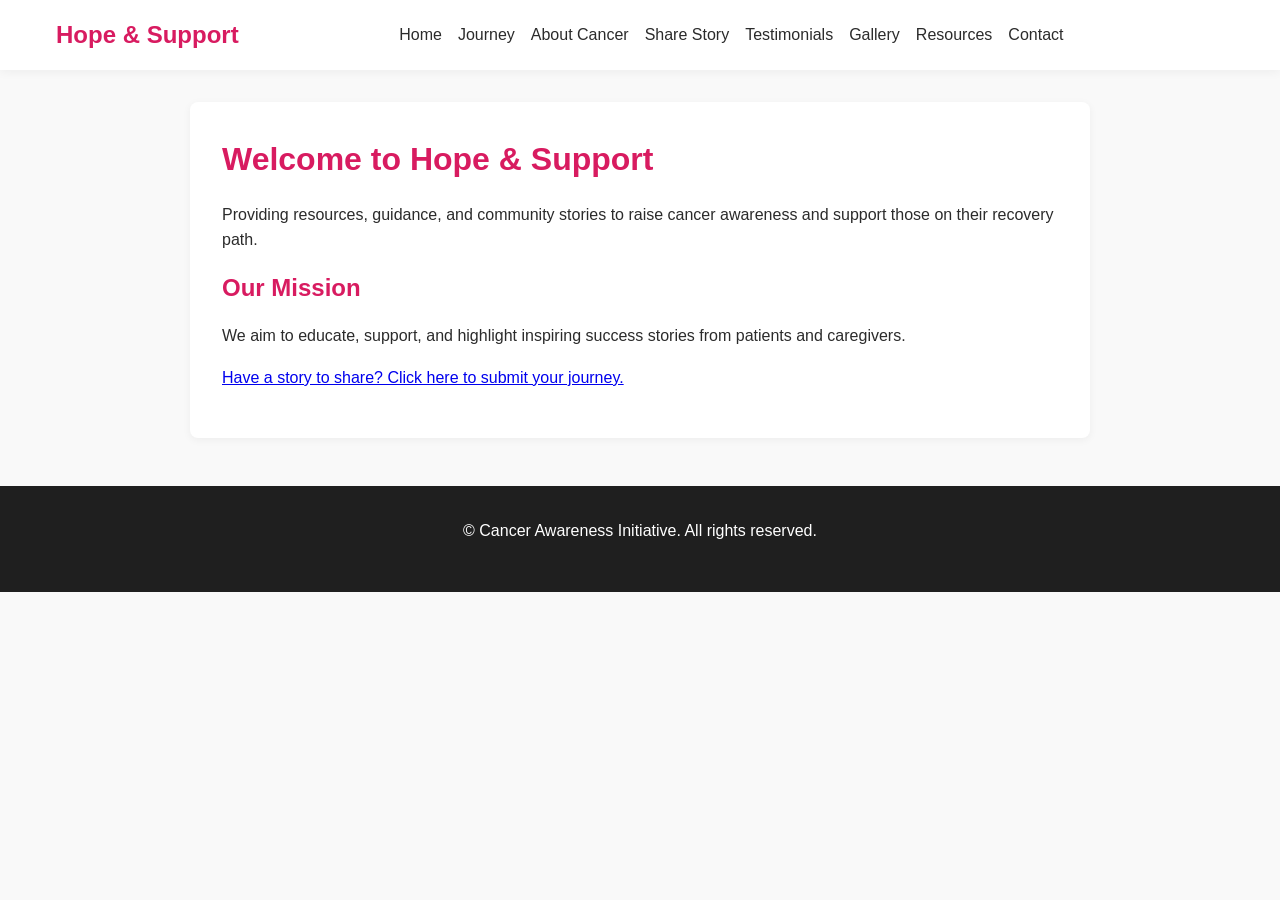
<file: index.html>
<!DOCTYPE html>
<html lang="en">
<head>
  <meta charset="UTF-8">
  <meta name="viewport" content="width=device-width, initial-scale=1.0">
  <title>Cancer Awareness & Hope</title>
  <link rel="icon" type="image/svg+xml" href="favicon.svg">
  <link rel="stylesheet" href="css/style.css">
</head>
<body>

  <header>
    <div class="header-container">
      <div class="logo"><a href="./">Hope & Support</a></div>
      <nav>
        <ul>
          <li><a href="./">Home</a></li>
          <li><a href="journey/">Journey</a></li>
          <li><a href="about-cancer/">About Cancer</a></li>
          <li><a href="success-story/">Share Story</a></li>
          <li><a href="testimonials/">Testimonials</a></li>
          <li><a href="gallery/">Gallery</a></li>
          <li><a href="resources/">Resources</a></li>
          <li><a href="contact/">Contact</a></li>
        </ul>
      </nav>
      <div id="google_translate_element"></div>
    </div>
  </header>

  <main class="container">
    <h1>Welcome to Hope & Support</h1>
    <p>Providing resources, guidance, and community stories to raise cancer awareness and support those on their recovery path.</p>
    
    <h2>Our Mission</h2>
    <p>We aim to educate, support, and highlight inspiring success stories from patients and caregivers.</p>
    <p><a href="success-story/">Have a story to share? Click here to submit your journey.</a></p>
  </main>

  <footer>
    <p>&copy; Cancer Awareness Initiative. All rights reserved.</p>
  </footer>

  <script src="js/script.js"></script>
  <script src="//translate.google.com/translate_a/element.js?cb=googleTranslateElementInit"></script>
</body>
</html>
</file>
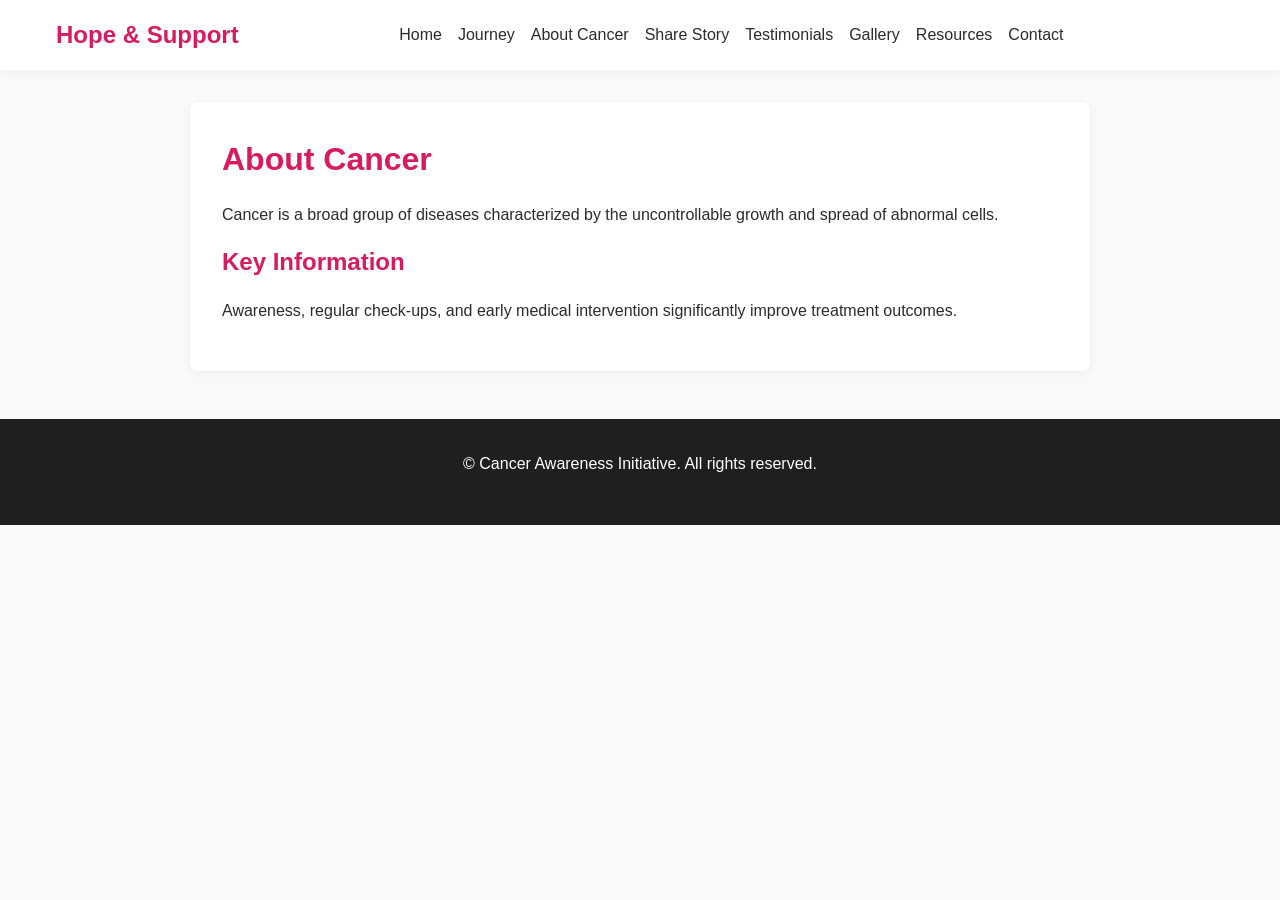
<file: about-cancer/index.html>
<!DOCTYPE html>
<html lang="en">
<head>
  <meta charset="UTF-8">
  <meta name="viewport" content="width=device-width, initial-scale=1.0">
  <title>About Cancer - Information & Types</title>
  <link rel="icon" type="image/svg+xml" href="../favicon.svg">
  <link rel="stylesheet" href="../css/style.css">
</head>
<body>

  <header>
    <div class="header-container">
      <div class="logo"><a href="../">Hope & Support</a></div>
      <nav>
        <ul>
          <li><a href="../">Home</a></li>
          <li><a href="../journey/">Journey</a></li>
          <li><a href="../about-cancer/">About Cancer</a></li>
          <li><a href="../success-story/">Share Story</a></li>
          <li><a href="../testimonials/">Testimonials</a></li>
          <li><a href="../gallery/">Gallery</a></li>
          <li><a href="../resources/">Resources</a></li>
          <li><a href="../contact/">Contact</a></li>
        </ul>
      </nav>
      <div id="google_translate_element"></div>
    </div>
  </header>

  <main class="container">
    <h1>About Cancer</h1>
    <p>Cancer is a broad group of diseases characterized by the uncontrollable growth and spread of abnormal cells.</p>
    
    <h2>Key Information</h2>
    <p>Awareness, regular check-ups, and early medical intervention significantly improve treatment outcomes.</p>
  </main>

  <footer>
    <p>&copy; Cancer Awareness Initiative. All rights reserved.</p>
  </footer>

  <script src="../js/script.js"></script>
  <script src="//translate.google.com/translate_a/element.js?cb=googleTranslateElementInit"></script>
</body>
</html>
</file>
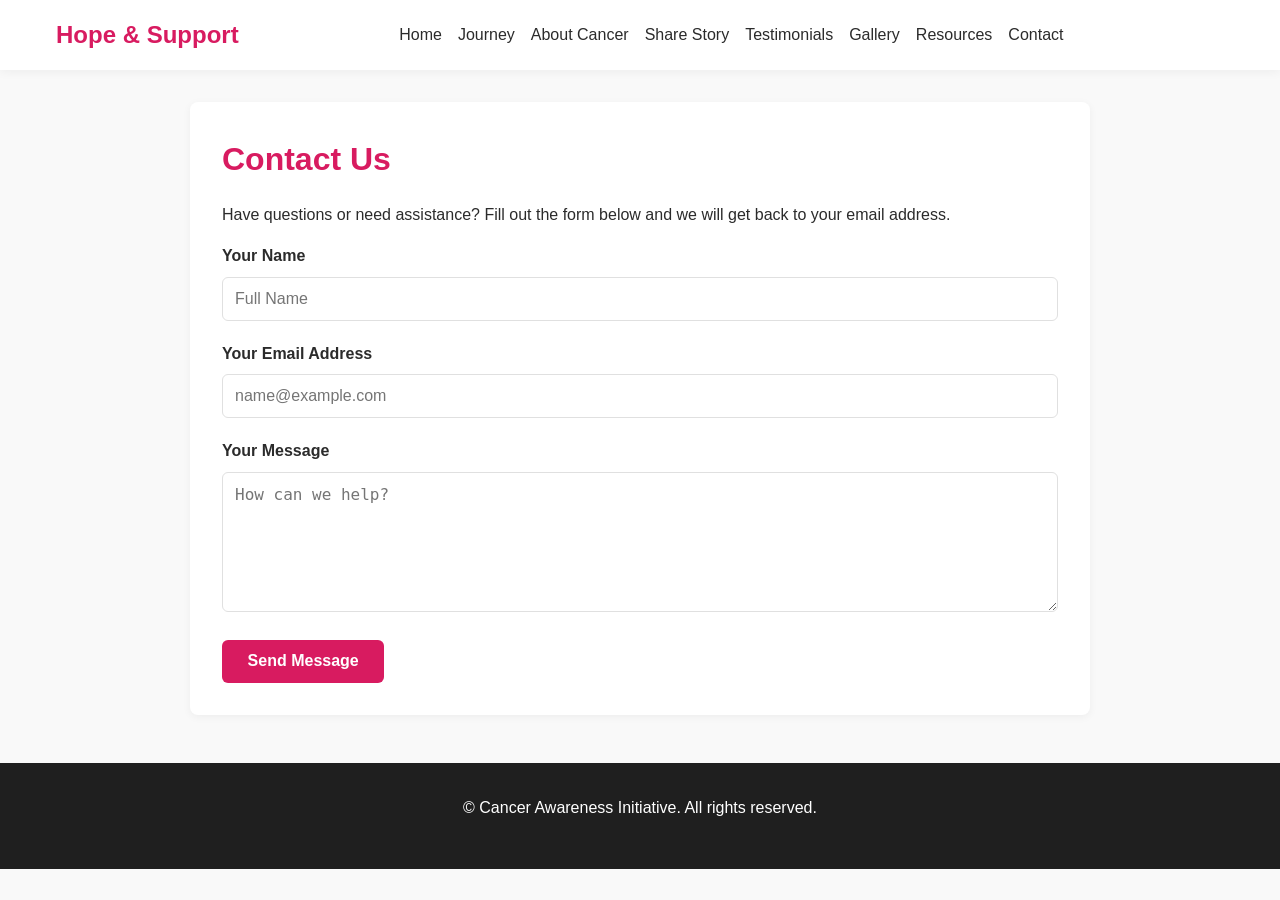
<file: contact/index.html>
<!DOCTYPE html>
<html lang="en">
<head>
  <meta charset="UTF-8">
  <meta name="viewport" content="width=device-width, initial-scale=1.0">
  <title>Contact Us - Cancer Awareness</title>
  <link rel="icon" type="image/svg+xml" href="../favicon.svg">
  <link rel="stylesheet" href="../css/style.css">
</head>
<body>

  <header>
    <div class="header-container">
      <div class="logo"><a href="../">Hope & Support</a></div>
      <nav>
        <ul>
          <li><a href="../">Home</a></li>
          <li><a href="../journey/">Journey</a></li>
          <li><a href="../about-cancer/">About Cancer</a></li>
          <li><a href="../success-story/">Share Story</a></li>
          <li><a href="../testimonials/">Testimonials</a></li>
          <li><a href="../gallery/">Gallery</a></li>
          <li><a href="../resources/">Resources</a></li>
          <li><a href="../contact/">Contact</a></li>
        </ul>
      </nav>
      <div id="google_translate_element"></div>
    </div>
  </header>

  <main class="container">
    <h1>Contact Us</h1>
    <p>Have questions or need assistance? Fill out the form below and we will get back to your email address.</p>

    <!-- Updated Formspree Endpoint -->
    <form action="https://formspree.io/f/xkjnkvjy" method="POST">
      <input type="hidden" name="_subject" value="New Direct Message from Contact Form">

      <div class="form-group">
        <label for="name">Your Name</label>
        <input type="text" id="name" name="name" required placeholder="Full Name">
      </div>

      <div class="form-group">
        <label for="email">Your Email Address</label>
        <input type="email" id="email" name="email" required placeholder="name@example.com">
      </div>

      <div class="form-group">
        <label for="message">Your Message</label>
        <textarea id="message" name="message" rows="6" required placeholder="How can we help?"></textarea>
      </div>

      <button type="submit">Send Message</button>
    </form>
  </main>

  <footer>
    <p>&copy; Cancer Awareness Initiative. All rights reserved.</p>
  </footer>

  <script src="../js/script.js"></script>
  <script src="//translate.google.com/translate_a/element.js?cb=googleTranslateElementInit"></script>
</body>
</html>
</file>
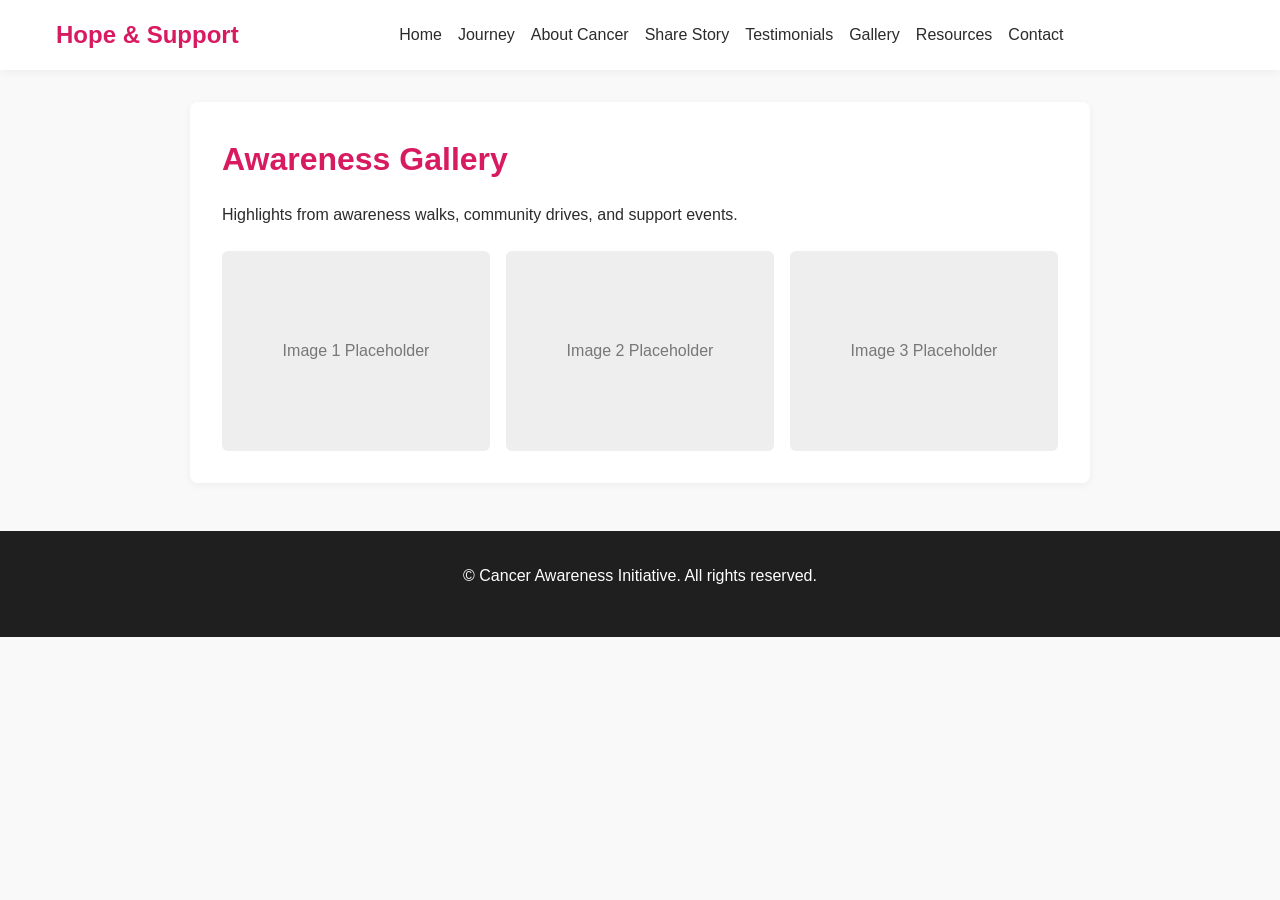
<file: gallery/index.html>
<!DOCTYPE html>
<html lang="en">
<head>
  <meta charset="UTF-8">
  <meta name="viewport" content="width=device-width, initial-scale=1.0">
  <title>Gallery - Cancer Awareness</title>
  <link rel="icon" type="image/svg+xml" href="../favicon.svg">
  <link rel="stylesheet" href="../css/style.css">
</head>
<body>

  <header>
    <div class="header-container">
      <div class="logo"><a href="../">Hope & Support</a></div>
      <nav>
        <ul>
          <li><a href="../">Home</a></li>
          <li><a href="../journey/">Journey</a></li>
          <li><a href="../about-cancer/">About Cancer</a></li>
          <li><a href="../success-story/">Share Story</a></li>
          <li><a href="../testimonials/">Testimonials</a></li>
          <li><a href="../gallery/">Gallery</a></li>
          <li><a href="../resources/">Resources</a></li>
          <li><a href="../contact/">Contact</a></li>
        </ul>
      </nav>
      <div id="google_translate_element"></div>
    </div>
  </header>

  <main class="container">
    <h1>Awareness Gallery</h1>
    <p>Highlights from awareness walks, community drives, and support events.</p>

    <div class="gallery-grid">
      <div class="gallery-item">Image 1 Placeholder</div>
      <div class="gallery-item">Image 2 Placeholder</div>
      <div class="gallery-item">Image 3 Placeholder</div>
    </div>
  </main>

  <footer>
    <p>&copy; Cancer Awareness Initiative. All rights reserved.</p>
  </footer>

  <script src="../js/script.js"></script>
  <script src="//translate.google.com/translate_a/element.js?cb=googleTranslateElementInit"></script>
</body>
</html>
</file>
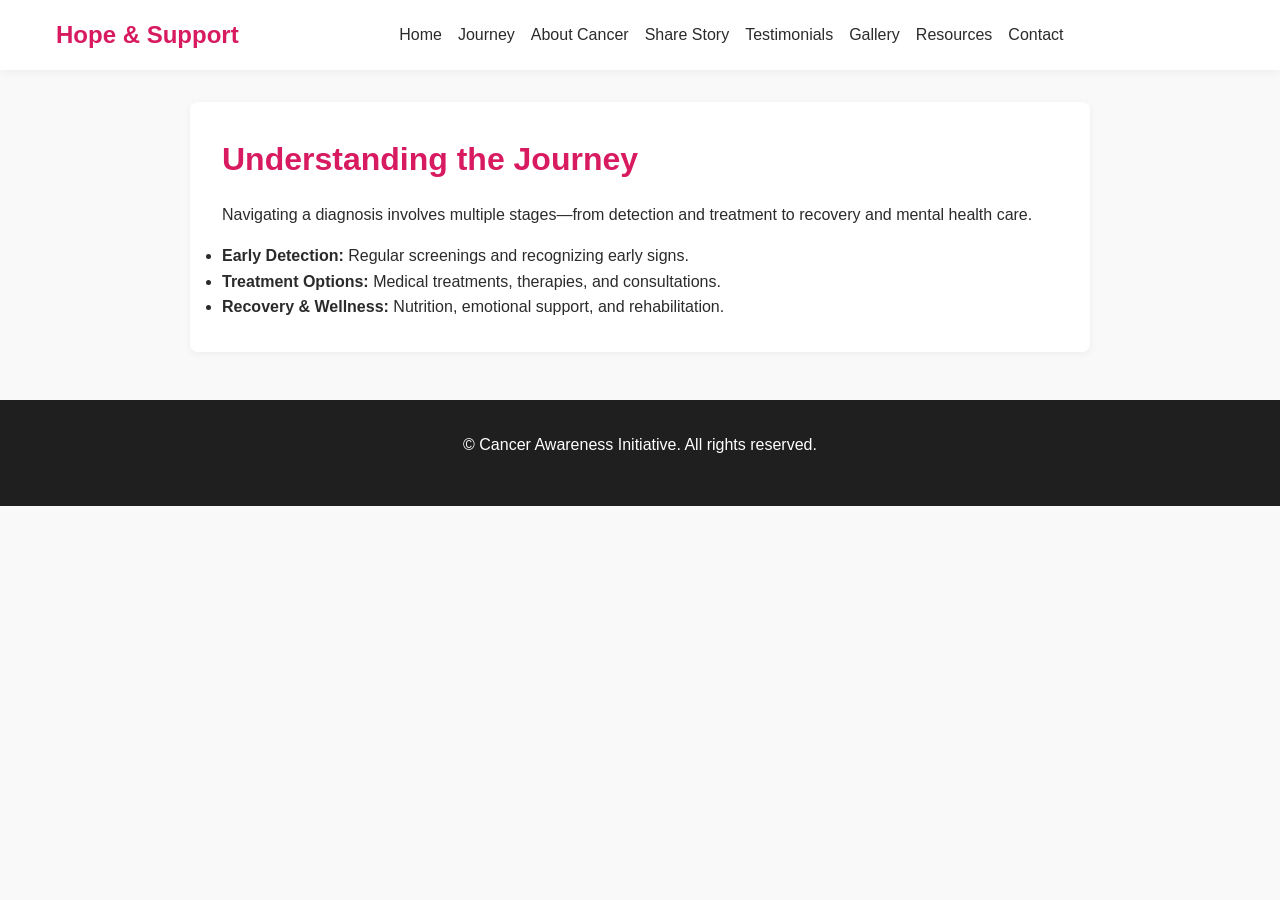
<file: journey/index.html>
<!DOCTYPE html>
<html lang="en">
<head>
  <meta charset="UTF-8">
  <meta name="viewport" content="width=device-width, initial-scale=1.0">
  <title>The Journey - Cancer Awareness</title>
  <link rel="icon" type="image/svg+xml" href="../favicon.svg">
  <link rel="stylesheet" href="../css/style.css">
</head>
<body>

  <header>
    <div class="header-container">
      <div class="logo"><a href="../">Hope & Support</a></div>
      <nav>
        <ul>
          <li><a href="../">Home</a></li>
          <li><a href="../journey/">Journey</a></li>
          <li><a href="../about-cancer/">About Cancer</a></li>
          <li><a href="../success-story/">Share Story</a></li>
          <li><a href="../testimonials/">Testimonials</a></li>
          <li><a href="../gallery/">Gallery</a></li>
          <li><a href="../resources/">Resources</a></li>
          <li><a href="../contact/">Contact</a></li>
        </ul>
      </nav>
      <div id="google_translate_element"></div>
    </div>
  </header>

  <main class="container">
    <h1>Understanding the Journey</h1>
    <p>Navigating a diagnosis involves multiple stages—from detection and treatment to recovery and mental health care.</p>
    <ul>
      <li><strong>Early Detection:</strong> Regular screenings and recognizing early signs.</li>
      <li><strong>Treatment Options:</strong> Medical treatments, therapies, and consultations.</li>
      <li><strong>Recovery & Wellness:</strong> Nutrition, emotional support, and rehabilitation.</li>
    </ul>
  </main>

  <footer>
    <p>&copy; Cancer Awareness Initiative. All rights reserved.</p>
  </footer>

  <script src="../js/script.js"></script>
  <script src="//translate.google.com/translate_a/element.js?cb=googleTranslateElementInit"></script>
</body>
</html>
</file>
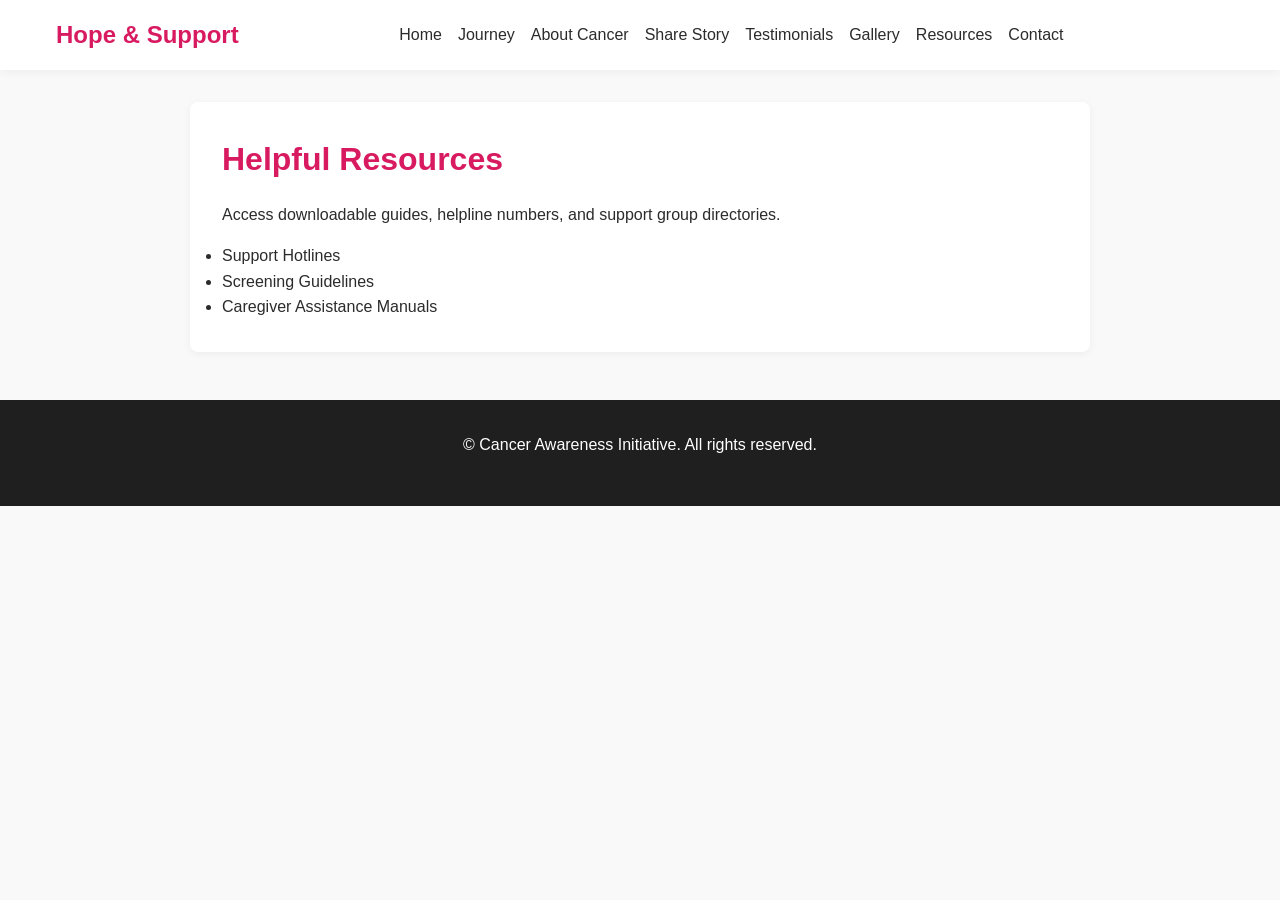
<file: resources/index.html>
<!DOCTYPE html>
<html lang="en">
<head>
  <meta charset="UTF-8">
  <meta name="viewport" content="width=device-width, initial-scale=1.0">
  <title>Resources & Support - Cancer Awareness</title>
  <link rel="icon" type="image/svg+xml" href="../favicon.svg">
  <link rel="stylesheet" href="../css/style.css">
</head>
<body>

  <header>
    <div class="header-container">
      <div class="logo"><a href="../">Hope & Support</a></div>
      <nav>
        <ul>
          <li><a href="../">Home</a></li>
          <li><a href="../journey/">Journey</a></li>
          <li><a href="../about-cancer/">About Cancer</a></li>
          <li><a href="../success-story/">Share Story</a></li>
          <li><a href="../testimonials/">Testimonials</a></li>
          <li><a href="../gallery/">Gallery</a></li>
          <li><a href="../resources/">Resources</a></li>
          <li><a href="../contact/">Contact</a></li>
        </ul>
      </nav>
      <div id="google_translate_element"></div>
    </div>
  </header>

  <main class="container">
    <h1>Helpful Resources</h1>
    <p>Access downloadable guides, helpline numbers, and support group directories.</p>
    <ul>
      <li>Support Hotlines</li>
      <li>Screening Guidelines</li>
      <li>Caregiver Assistance Manuals</li>
    </ul>
  </main>

  <footer>
    <p>&copy; Cancer Awareness Initiative. All rights reserved.</p>
  </footer>

  <script src="../js/script.js"></script>
  <script src="//translate.google.com/translate_a/element.js?cb=googleTranslateElementInit"></script>
</body>
</html>
</file>
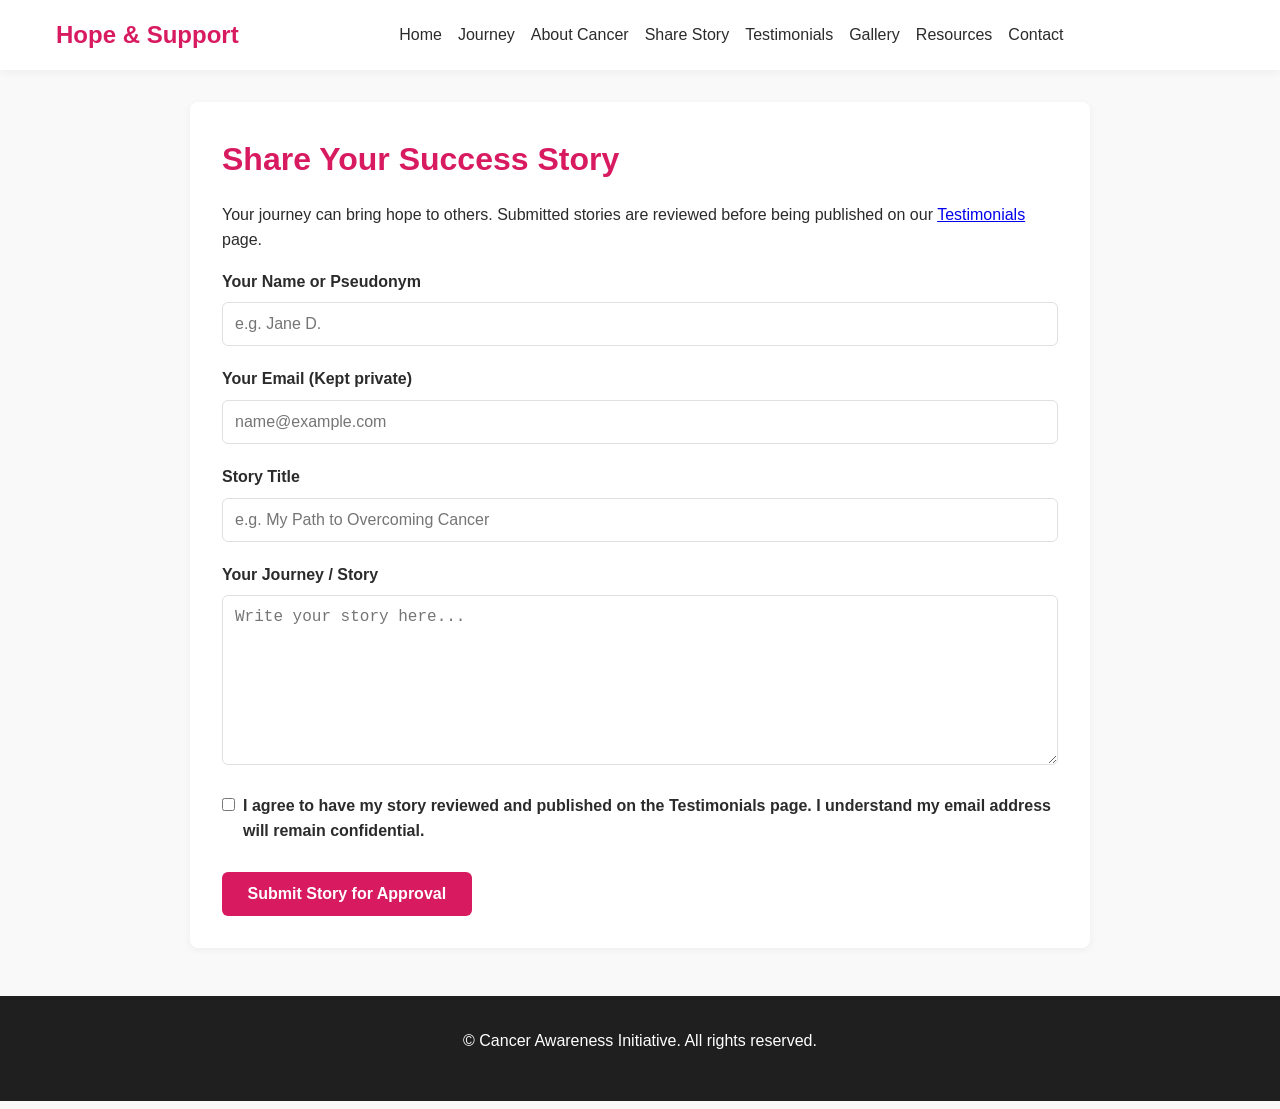
<file: success-story/index.html>
<!DOCTYPE html>
<html lang="en">
<head>
  <meta charset="UTF-8">
  <meta name="viewport" content="width=device-width, initial-scale=1.0">
  <title>Share Your Success Story - Cancer Awareness</title>
  <link rel="icon" type="image/svg+xml" href="../favicon.svg">
  <link rel="stylesheet" href="../css/style.css">
</head>
<body>

  <header>
    <div class="header-container">
      <div class="logo"><a href="../">Hope & Support</a></div>
      <nav>
        <ul>
          <li><a href="../">Home</a></li>
          <li><a href="../journey/">Journey</a></li>
          <li><a href="../about-cancer/">About Cancer</a></li>
          <li><a href="../success-story/">Share Story</a></li>
          <li><a href="../testimonials/">Testimonials</a></li>
          <li><a href="../gallery/">Gallery</a></li>
          <li><a href="../resources/">Resources</a></li>
          <li><a href="../contact/">Contact</a></li>
        </ul>
      </nav>
      <div id="google_translate_element"></div>
    </div>
  </header>

  <main class="container">
    <h1>Share Your Success Story</h1>
    <p>Your journey can bring hope to others. Submitted stories are reviewed before being published on our <a href="../testimonials/">Testimonials</a> page.</p>

    <!-- Updated Formspree Endpoint -->
    <form action="https://formspree.io/f/xkjnkvjy" method="POST">
      <input type="hidden" name="_subject" value="New Success Story Submission for Review">

      <div class="form-group">
        <label for="author_name">Your Name or Pseudonym</label>
        <input type="text" id="author_name" name="author_name" required placeholder="e.g. Jane D.">
      </div>

      <div class="form-group">
        <label for="email">Your Email (Kept private)</label>
        <input type="email" id="email" name="email" required placeholder="name@example.com">
      </div>

      <div class="form-group">
        <label for="story_title">Story Title</label>
        <input type="text" id="story_title" name="story_title" required placeholder="e.g. My Path to Overcoming Cancer">
      </div>

      <div class="form-group">
        <label for="story_body">Your Journey / Story</label>
        <textarea id="story_body" name="story_body" rows="8" required placeholder="Write your story here..."></textarea>
      </div>

      <!-- Privacy Consent Checkbox -->
      <div class="form-group checkbox-group">
        <input type="checkbox" id="privacy_consent" name="privacy_consent" value="Agreed" required>
        <label for="privacy_consent">
          I agree to have my story reviewed and published on the Testimonials page. I understand my email address will remain confidential.
        </label>
      </div>

      <button type="submit">Submit Story for Approval</button>
    </form>
  </main>

  <footer>
    <p>&copy; Cancer Awareness Initiative. All rights reserved.</p>
  </footer>

  <script src="../js/script.js"></script>
  <script src="//translate.google.com/translate_a/element.js?cb=googleTranslateElementInit"></script>
</body>
</html>
</file>
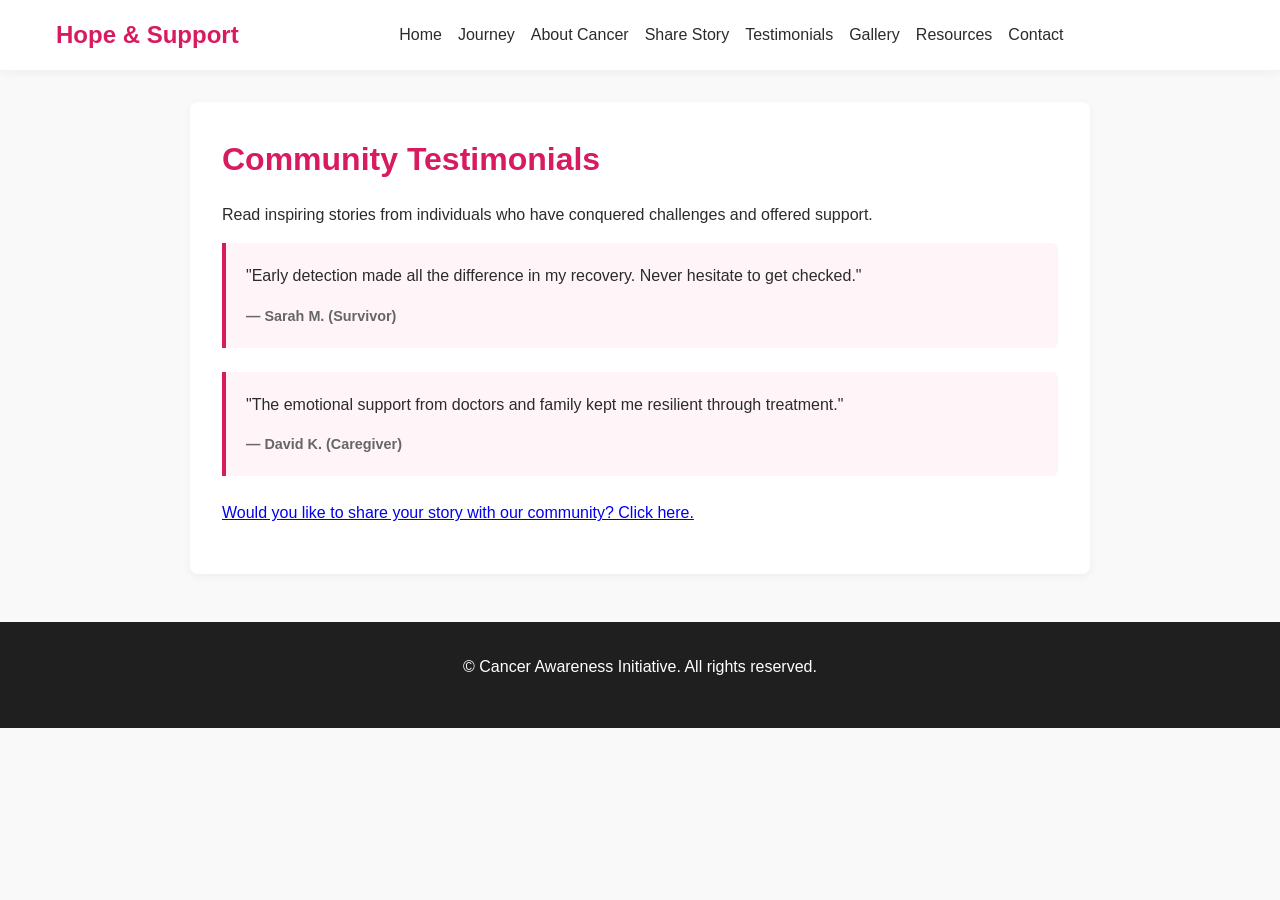
<file: testimonials/index.html>
<!DOCTYPE html>
<html lang="en">
<head>
  <meta charset="UTF-8">
  <meta name="viewport" content="width=device-width, initial-scale=1.0">
  <title>Testimonials & Stories - Cancer Awareness</title>
  <link rel="icon" type="image/svg+xml" href="../favicon.svg">
  <link rel="stylesheet" href="../css/style.css">
</head>
<body>

  <header>
    <div class="header-container">
      <div class="logo"><a href="../">Hope & Support</a></div>
      <nav>
        <ul>
          <li><a href="../">Home</a></li>
          <li><a href="../journey/">Journey</a></li>
          <li><a href="../about-cancer/">About Cancer</a></li>
          <li><a href="../success-story/">Share Story</a></li>
          <li><a href="../testimonials/">Testimonials</a></li>
          <li><a href="../gallery/">Gallery</a></li>
          <li><a href="../resources/">Resources</a></li>
          <li><a href="../contact/">Contact</a></li>
        </ul>
      </nav>
      <div id="google_translate_element"></div>
    </div>
  </header>

  <main class="container">
    <h1>Community Testimonials</h1>
    <p>Read inspiring stories from individuals who have conquered challenges and offered support.</p>

    <article class="testimonial-card">
      <p>"Early detection made all the difference in my recovery. Never hesitate to get checked."</p>
      <div class="testimonial-author">— Sarah M. (Survivor)</div>
    </article>

    <article class="testimonial-card">
      <p>"The emotional support from doctors and family kept me resilient through treatment."</p>
      <div class="testimonial-author">— David K. (Caregiver)</div>
    </article>

    <p><a href="../success-story/">Would you like to share your story with our community? Click here.</a></p>
  </main>

  <footer>
    <p>&copy; Cancer Awareness Initiative. All rights reserved.</p>
  </footer>

  <script src="../js/script.js"></script>
  <script src="//translate.google.com/translate_a/element.js?cb=googleTranslateElementInit"></script>
</body>
</html>
</file>
<file: css/style.css>
:root {
  --primary-color: #d81b60;
  --primary-dark: #ad1457;
  --text-color: #2b2b2b;
  --bg-light: #f9f9f9;
  --card-bg: #ffffff;
  --border-color: #e0e0e0;
}

* {
  box-sizing: border-box;
  margin: 0;
  padding: 0;
}

body {
  font-family: -apple-system, BlinkMacSystemFont, "Segoe UI", Roboto, Oxygen, Ubuntu, Cantarell, sans-serif;
  line-height: 1.6;
  color: var(--text-color);
  background-color: var(--bg-light);
}

/* Navigation & Header */
header {
  background-color: var(--card-bg);
  box-shadow: 0 2px 10px rgba(0, 0, 0, 0.05);
  position: sticky;
  top: 0;
  z-index: 1000;
}

.header-container {
  max-width: 1200px;
  margin: 0 auto;
  padding: 1rem;
  display: flex;
  justify-content: space-between;
  align-items: center;
  flex-wrap: wrap;
}

.logo a {
  font-size: 1.5rem;
  font-weight: 700;
  color: var(--primary-color);
  text-decoration: none;
}

nav ul {
  display: flex;
  list-style: none;
  gap: 1rem;
  flex-wrap: wrap;
}

nav a {
  text-decoration: none;
  color: var(--text-color);
  font-weight: 500;
}

nav a:hover {
  color: var(--primary-color);
}

/* Layout */
.container {
  max-width: 900px;
  margin: 2rem auto;
  padding: 2rem;
  background: var(--card-bg);
  border-radius: 8px;
  box-shadow: 0 2px 8px rgba(0, 0, 0, 0.05);
}

h1, h2 {
  color: var(--primary-color);
  margin-bottom: 1rem;
}

p {
  margin-bottom: 1rem;
}

/* Forms */
.form-group {
  margin-bottom: 1.25rem;
}

.form-group label {
  display: block;
  margin-bottom: 0.5rem;
  font-weight: 600;
}

.form-group input[type="text"],
.form-group input[type="email"],
.form-group textarea {
  width: 100%;
  padding: 0.75rem;
  border: 1px solid var(--border-color);
  border-radius: 6px;
  font-size: 1rem;
}

.checkbox-group {
  display: flex;
  gap: 0.5rem;
  align-items: flex-start;
}

.checkbox-group input {
  margin-top: 0.3rem;
}

button[type="submit"] {
  background-color: var(--primary-color);
  color: #fff;
  border: none;
  padding: 0.8rem 1.6rem;
  font-size: 1rem;
  border-radius: 6px;
  cursor: pointer;
  font-weight: 600;
}

button[type="submit"]:hover {
  background-color: var(--primary-dark);
}

/* Testimonial Cards */
.testimonial-card {
  border-left: 4px solid var(--primary-color);
  background-color: #fff5f8;
  padding: 1.25rem;
  margin-bottom: 1.5rem;
  border-radius: 0 6px 6px 0;
}

.testimonial-author {
  font-size: 0.9rem;
  font-weight: 700;
  color: #666;
  margin-top: 0.5rem;
}

/* Gallery Grid */
.gallery-grid {
  display: grid;
  grid-template-columns: repeat(auto-fit, minmax(250px, 1fr));
  gap: 1rem;
  margin-top: 1.5rem;
}

.gallery-item {
  background: #eee;
  border-radius: 6px;
  overflow: hidden;
  height: 200px;
  display: flex;
  align-items: center;
  justify-content: center;
  color: #777;
}

/* Translation Element styling */
#google_translate_element {
  margin-top: 0.5rem;
}

/* Footer */
footer {
  text-align: center;
  padding: 2rem;
  background-color: #1f1f1f;
  color: #fff;
  margin-top: 3rem;
}

footer a {
  color: #ff80ab;
}
</file>
